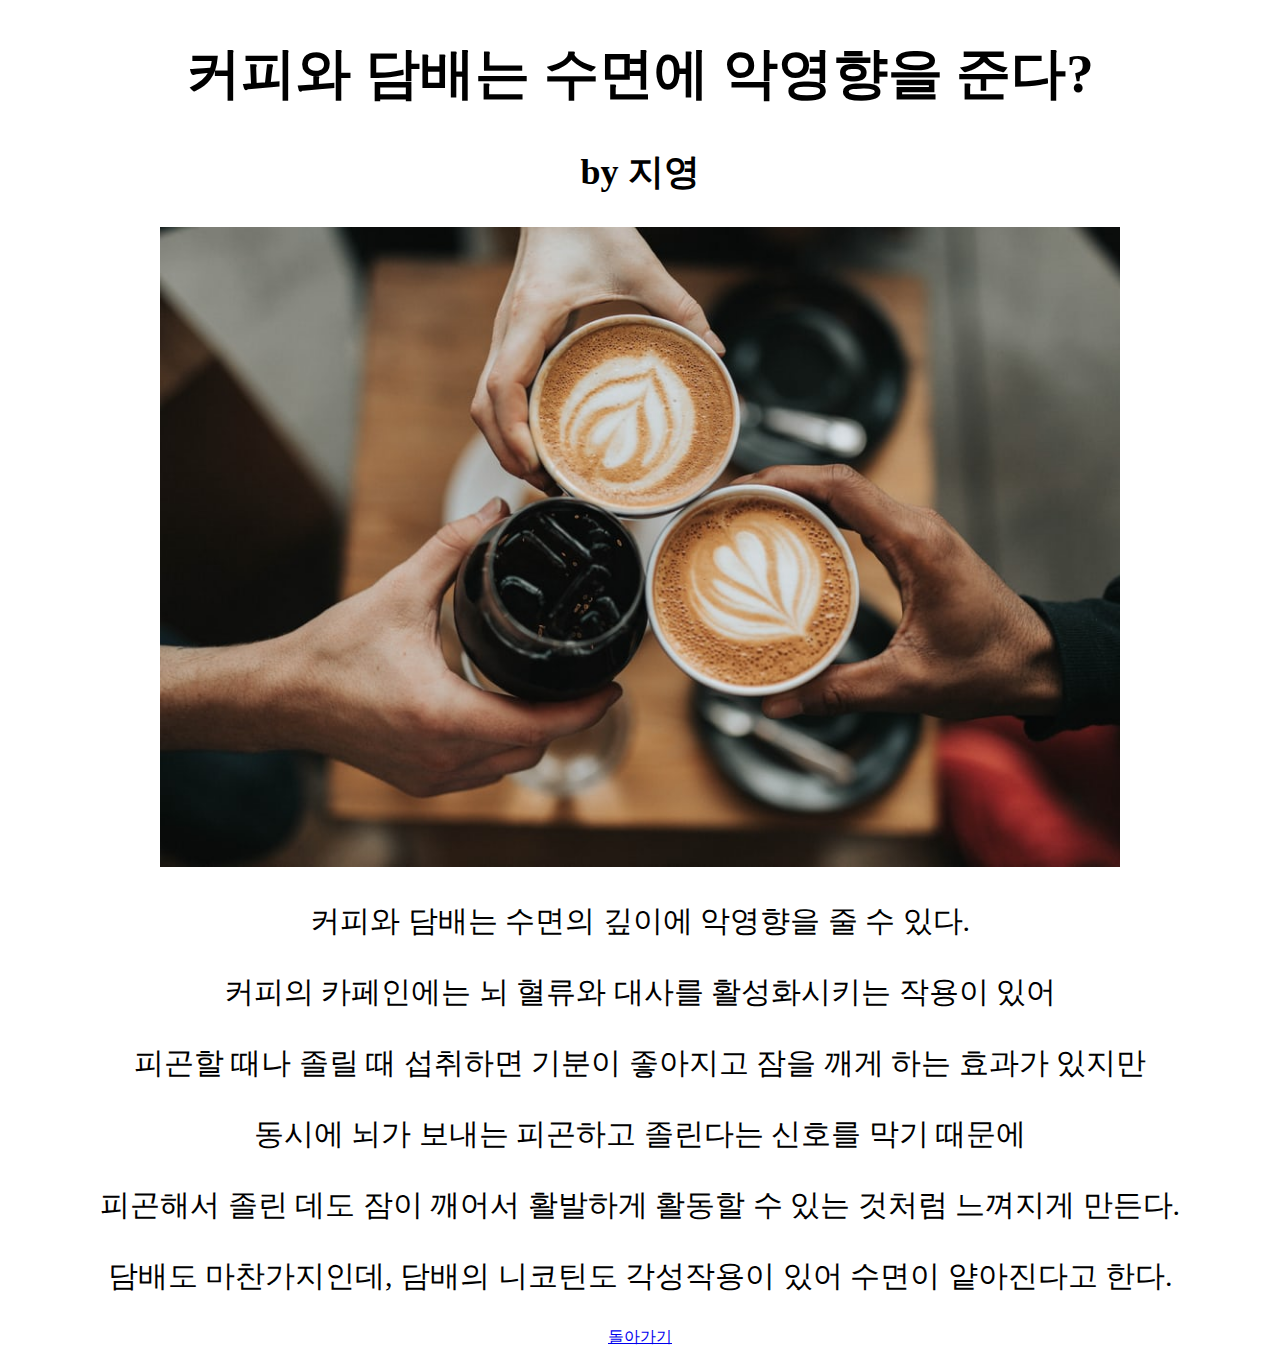
<file: dummy1.html>
<!DOCTYPE html>
<html>
    <head>
        <title>커피와 담배는 수면에 악영향을 준다</title>
        <meta charset="utf-8">
    </head>
    <body>
        <center>
            <h1 style="font-size: 55px;">커피와 담배는 수면에 악영향을 준다?</h1>
            <h2 style="font-size: 36px;">by 지영</h2>
            <img src="pic/coffee.jpg" width="960" height="640">
            <p style="font-size: 30px;">커피와 담배는 수면의 깊이에 악영향을 줄 수 있다. </p>
            <p style="font-size: 30px;">커피의 카페인에는 뇌 혈류와 대사를 활성화시키는 작용이 있어</p>
            <p style="font-size: 30px;">피곤할 때나 졸릴 때 섭취하면 기분이 좋아지고 잠을 깨게 하는 효과가 있지만</p>
            <p style="font-size: 30px;">동시에 뇌가 보내는 피곤하고 졸린다는 신호를 막기 때문에</p>
            <p style="font-size: 30px;">피곤해서 졸린 데도 잠이 깨어서 활발하게 활동할 수 있는 것처럼 느껴지게 만든다.</p>
            <p style="font-size: 30px;">담배도 마찬가지인데, 담배의 니코틴도 각성작용이 있어 수면이 얕아진다고 한다.</p>  
            
            <p><a href="index.html">돌아가기</a></p>
        </center>
    </body>
</html>
</file>
